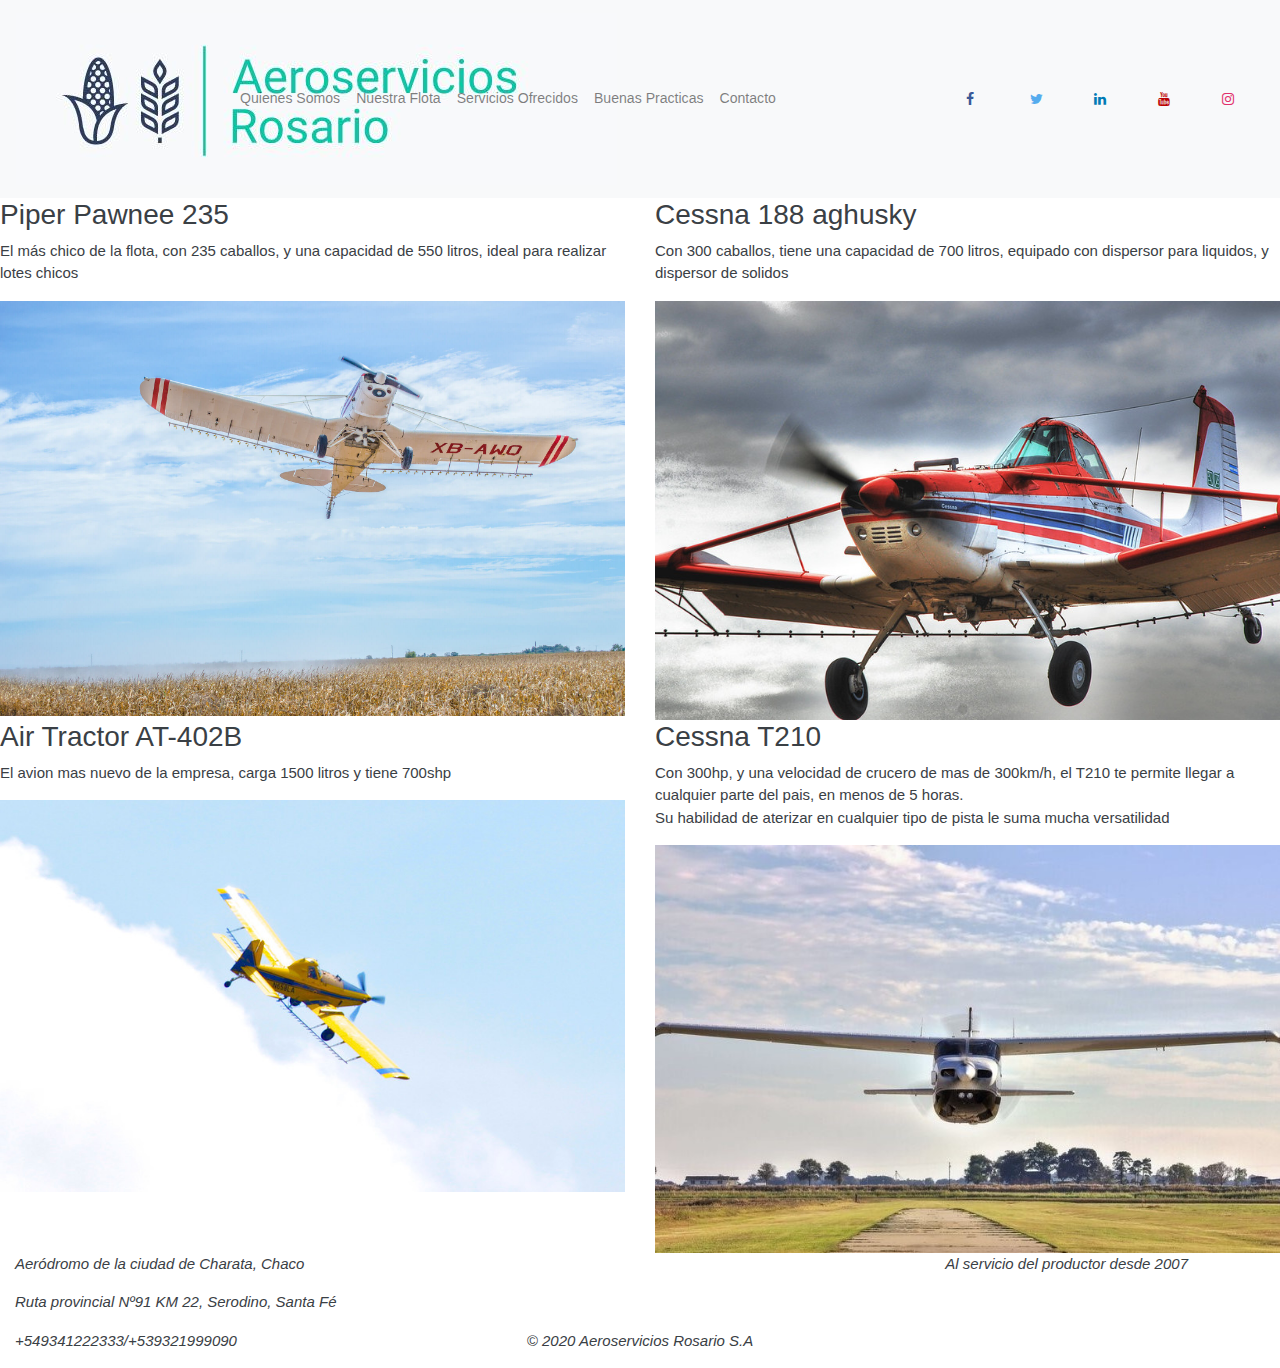
<file: html/nuestra-flota - copia.html>
<!DOCTYPE html>
<html lang="es">
  <head>
      <meta charset="UTF-8">
      <meta name="viewport" content="width=device-width, initial-scale=1.0">
      <title>Nuestra Flota</title>
      <link rel="stylesheet" href="../css2/style.css">
      <link rel="stylesheet" href="https://stackpath.bootstrapcdn.com/bootstrap/4.5.2/css/bootstrap.min.css" integrity="sha384-JcKb8q3iqJ61gNV9KGb8thSsNjpSL0n8PARn9HuZOnIxN0hoP+VmmDGMN5t9UJ0Z" crossorigin="anonymous">
      <link href="https://fonts.googleapis.com/css2?family=Fira+Sans+Extra+Condensed&display=swap" rel="stylesheet">
      <link href="https://fonts.googleapis.com/css2?family=Roboto+Slab:wght@300&display=swap" rel="stylesheet">
      <link
      rel="stylesheet"
      href="https://cdnjs.cloudflare.com/ajax/libs/animate.css/4.0.0/animate.min.css"
    />
    <link rel="stylesheet" href="https://cdnjs.cloudflare.com/ajax/libs/font-awesome/4.7.0/css/font-awesome.min.css">
  </head>
    <body>
      <div class="fontR">  
       
        <nav class="navbar navbar-expand-md navbar-light bg-light">
            <a class="navbar-brand" href="../index.html" id="logo"><img src="../PNG/Logo.JPG"></a> 
            
            
            <button class="navbar-toggler" data-toggle="collapse" data-target="#collapse_target">
                <span class="navbar-toggler-icon"></span>
            </button>
                        
                        <div class="collapse navbar-collapse" id="collapse_target">          
                        
                        <ul class="navbar-nav justify-content-end">   
                        
                          <li class="nav-item"><a class="nav-link" href="quienes-somos.html" >Quienes Somos</a></li>
                                
                          <li class="nav-item"><a class="nav-link" href="nuestra-flota.html">Nuestra Flota</a></li>

                          <li class="nav-item"><a class="nav-link " href="servicios-ofrecidos.html">Servicios Ofrecidos</a></li>

                          <li class="nav-item"><a class="nav-link " href="buenas-practicas.html">Buenas Practicas</a></li>

                          <li class="nav-item"><a class="nav-link" href="contacto.html">Contacto</a></li>
                        </ul>
                </div>
               
                <div class="d-flex"> 
                    <a href="#" class="fa fa-facebook"></a>
                    <a href="#" class="fa fa-twitter"></a>
                    <a href="#" class="fa fa-linkedin"></a>
                    <a href="#" class="fa fa-youtube"></a>
                    <a href="#" class="fa fa-instagram"></a>
                </div> 
        </nav>
    </div> 
        <div class="row font animate__animated animate__slideInDown">
          <div class="col">
            <div>
              <h3>Piper Pawnee 235</h3>
              <p>El más chico de la flota, con 235 caballos, y una capacidad de 550 litros, ideal para realizar lotes chicos</p>
              <img src="../PNG/pawnee.jpg" alt="" class="img-fluid">
            </div>
          </div>
          <div class="col">
            <div>
              <h3>Cessna 188 aghusky</h3>
              <p>Con 300 caballos, tiene una capacidad de 700 litros, equipado con dispersor para liquidos, y dispersor de solidos</p>
              <img src="../PNG/agtruck.jpg" alt="" class="img-fluid">
            </div>
          </div>
        </div>
        <div class="row font">  
          <div class="col">
            <div>
              <h3>Air Tractor AT-402B</h3>
            <p>El avion mas nuevo de la empresa, carga 1500 litros y tiene 700shp</p>
            <img src="../PNG/airtractor2.jpg" alt="" class="img-fluid">
            </div>
          </div>
          <div class="col">
            <div>
              <h3>Cessna T210</h3>
              <p>Con 300hp, y una velocidad de crucero de mas de 300km/h, el T210 te permite llegar a cualquier parte del pais, en menos de 5 horas.<br> Su habilidad de aterizar en cualquier tipo de pista le suma mucha versatilidad</p> 
              <img src="../PNG/centurion.jpg" alt="" class="img-fluid">
            </div>
          </div>
          
        </div>
        <div class="container-fluid">
          <footer class="row">
            <section class="font col-md d-flex align-content-center flex-wrap"> 
                <p><em>Aeródromo de la ciudad de Charata, Chaco</em></p>
                <p><em> Ruta provincial Nº91 KM 22, Serodino, Santa Fé </em></p>
                <p><em>+549341222333/+539321999090</em></p>  
            </section>
            <section class="font col-md d-flex justify-content-center align-content-end flex-wrap">
              <p><em>© 2020 Aeroservicios Rosario S.A</em></p>
            </section>
            <section class="font col-md d-flex align-content-end justify-content-center">
                <p><em>Al servicio del productor desde 2007</em></p>
            </section>
        </footer>
       </div> 
       <script src="https://code.jquery.com/jquery-3.5.1.slim.min.js" integrity="sha384-DfXdz2htPH0lsSSs5nCTpuj/zy4C+OGpamoFVy38MVBnE+IbbVYUew+OrCXaRkfj" crossorigin="anonymous"></script>
       <script src="https://cdn.jsdelivr.net/npm/popper.js@1.16.1/dist/umd/popper.min.js" integrity="sha384-9/reFTGAW83EW2RDu2S0VKaIzap3H66lZH81PoYlFhbGU+6BZp6G7niu735Sk7lN" crossorigin="anonymous"></script>
       <script src="https://stackpath.bootstrapcdn.com/bootstrap/4.5.2/js/bootstrap.min.js" integrity="sha384-B4gt1jrGC7Jh4AgTPSdUtOBvfO8shuf57BaghqFfPlYxofvL8/KUEfYiJOMMV+rV" crossorigin="anonymous"></script>
      </body>

</html>
</file>
<file: css2/style.css>
﻿#pawnee-fondo{background-color:transparent;background-image:url(../PNG/pawnee.jpg);background-size:cover;background-position:50% 50%;justify-content:center;align-items:flex-start;align-content:flex-start;padding:5%;flex-wrap:wrap;margin-bottom:1%}#agtruck-fondo{background-color:transparent;background-image:url(../PNG/agtruck.jpg);background-size:cover;background-position:50% 50%;justify-content:center;align-items:flex-start;align-content:flex-start;padding:5%;flex-wrap:wrap;margin-bottom:1%}#airtractor2-fondo{background-color:transparent;background-image:url(../PNG/airtractor2.jpg);background-size:cover;background-position:50% 50%;justify-content:center;align-items:flex-start;align-content:flex-start;padding:5%;flex-wrap:wrap;margin-bottom:1%}#centurion-fondo{background-color:transparent;background-image:url(../PNG/centurion.jpg);background-size:cover;background-position:50% 50%;justify-content:center;align-items:flex-start;align-content:flex-start;padding:5%;flex-wrap:wrap;margin-bottom:1%}@media (max-width: 650px){.desktop{display:none}.grande{height:500px !important}.main-text{font-size:25px !important}.sub-text{font-size:15px !important}.fontR{font-size:12px !important}#logo{width:160px !important}.font-qs{font-size:20px !important}.font-qs2{font-size:16px !important}.font-qs3{font-size:15px !important}}@media (min-width: 651px){.desktop{display:none}.grande{height:600px !important}.main-text{font-size:30px !important}.sub-text{font-size:20px !important}.fontR{font-size:20px !important}#logo{width:170px !important}.font-qs{font-size:30px !important}.font-qs2{font-size:25px !important}.font-qs3{font-size:15px !important}}@media (min-width: 767px){.desktop{display:block}.grande{height:750px !important}.main-text{font-size:35px !important}.sub-text{font-size:25px !important}.fontR{font-size:1.1vw !important}#logo{width:200px !important}.font-qs{font-size:40px !important}.font-qs2{font-size:32px !important}.font-qs3{font-size:17px !important}}@media (min-width: 1920px){.desktop{display:block}.grande{height:1000px !important}.main-text{font-size:60px !important}.sub-text{font-size:35px !important}.fontR{font-size:1.05vw !important}#logo{width:230px !important}.font-qs{font-size:40px !important}.font-qs2{font-size:32px !important}.font-qs3{font-size:17px !important}}table{border-collapse:collapse;width:100%}th,td{background-color:#e6f1fa;text-align:left;padding:20px}th{background-color:#6c97b8;color:white}#siembra{background-color:transparent;background-image:url(../PNG/siembra-aérea.jpg);background-size:cover;background-position:50% 50%;color:white;margin-bottom:1%}#fertilizaciones{background-color:transparent;background-image:url(../PNG/fertilizacion.jpg);background-size:cover;background-position:50% 50%;margin-bottom:1%;color:white}#traslados{background-color:transparent;background-image:url(../PNG/wingview.png);background-size:cover;background-position:50% 50%;margin-bottom:1%;color:white}#pulverizaciones{background-color:transparent;background-image:url(../PNG/pulverizaciones.jpg);background-size:cover;background-position:50% 50%;margin-top:5px;color:white;margin-bottom:1%}#pawnee-fondo{background-color:transparent;background-image:url(../PNG/pawnee.jpg);background-size:cover;background-position:50% 50%;justify-content:center;align-items:flex-start;align-content:flex-start;padding:5%;flex-wrap:wrap;margin-bottom:1%}#agtruck-fondo{background-color:transparent;background-image:url(../PNG/agtruck.jpg);background-size:cover;background-position:50% 50%;justify-content:center;align-items:flex-start;align-content:flex-start;padding:5%;flex-wrap:wrap;margin-bottom:1%}#airtractor2-fondo{background-color:transparent;background-image:url(../PNG/airtractor2.jpg);background-size:cover;background-position:50% 50%;justify-content:center;align-items:flex-start;align-content:flex-start;padding:5%;flex-wrap:wrap;margin-bottom:1%}#centurion-fondo{background-color:transparent;background-image:url(../PNG/centurion.jpg);background-size:cover;background-position:50% 50%;justify-content:center;align-items:flex-start;align-content:flex-start;padding:5%;flex-wrap:wrap;margin-bottom:1%}@media (max-width: 650px){.desktop{display:none}.grande{height:500px !important}.main-text{font-size:25px !important}.sub-text{font-size:15px !important}.fontR{font-size:12px !important}#logo{width:160px !important}.font-qs{font-size:20px !important}.font-qs2{font-size:16px !important}.font-qs3{font-size:15px !important}}@media (min-width: 651px){.desktop{display:none}.grande{height:600px !important}.main-text{font-size:30px !important}.sub-text{font-size:20px !important}.fontR{font-size:20px !important}#logo{width:170px !important}.font-qs{font-size:30px !important}.font-qs2{font-size:25px !important}.font-qs3{font-size:15px !important}}@media (min-width: 767px){.desktop{display:block}.grande{height:750px !important}.main-text{font-size:35px !important}.sub-text{font-size:25px !important}.fontR{font-size:1.1vw !important}#logo{width:200px !important}.font-qs{font-size:40px !important}.font-qs2{font-size:32px !important}.font-qs3{font-size:17px !important}}@media (min-width: 1920px){.desktop{display:block}.grande{height:1000px !important}.main-text{font-size:60px !important}.sub-text{font-size:35px !important}.fontR{font-size:1.05vw !important}#logo{width:230px !important}.font-qs{font-size:40px !important}.font-qs2{font-size:32px !important}.font-qs3{font-size:17px !important}}.flex{display:flex;flex-direction:column}.font-qs{font-family:'Poppins', sans-serif;font-size:40px;color:white}.font-qs2{font-size:32px;color:white}.font-qs3{font-size:17px;color:white}#bg-qs{background-image:url(../PNG/fat_lines_light-2.jpg)}#pawnee-fondo{background-color:transparent;background-image:url(../PNG/pawnee.jpg);background-size:cover;background-position:50% 50%;justify-content:center;align-items:flex-start;align-content:flex-start;padding:5%;flex-wrap:wrap;margin-bottom:1%}#agtruck-fondo{background-color:transparent;background-image:url(../PNG/agtruck.jpg);background-size:cover;background-position:50% 50%;justify-content:center;align-items:flex-start;align-content:flex-start;padding:5%;flex-wrap:wrap;margin-bottom:1%}#airtractor2-fondo{background-color:transparent;background-image:url(../PNG/airtractor2.jpg);background-size:cover;background-position:50% 50%;justify-content:center;align-items:flex-start;align-content:flex-start;padding:5%;flex-wrap:wrap;margin-bottom:1%}#centurion-fondo{background-color:transparent;background-image:url(../PNG/centurion.jpg);background-size:cover;background-position:50% 50%;justify-content:center;align-items:flex-start;align-content:flex-start;padding:5%;flex-wrap:wrap;margin-bottom:1%}@media (max-width: 650px){.desktop{display:none}.grande{height:500px !important}.main-text{font-size:25px !important}.sub-text{font-size:15px !important}.fontR{font-size:12px !important}#logo{width:160px !important}.font-qs{font-size:20px !important}.font-qs2{font-size:16px !important}.font-qs3{font-size:15px !important}}@media (min-width: 651px){.desktop{display:none}.grande{height:600px !important}.main-text{font-size:30px !important}.sub-text{font-size:20px !important}.fontR{font-size:20px !important}#logo{width:170px !important}.font-qs{font-size:30px !important}.font-qs2{font-size:25px !important}.font-qs3{font-size:15px !important}}@media (min-width: 767px){.desktop{display:block}.grande{height:750px !important}.main-text{font-size:35px !important}.sub-text{font-size:25px !important}.fontR{font-size:1.1vw !important}#logo{width:200px !important}.font-qs{font-size:40px !important}.font-qs2{font-size:32px !important}.font-qs3{font-size:17px !important}}@media (min-width: 1920px){.desktop{display:block}.grande{height:1000px !important}.main-text{font-size:60px !important}.sub-text{font-size:35px !important}.fontR{font-size:1.05vw !important}#logo{width:230px !important}.font-qs{font-size:40px !important}.font-qs2{font-size:32px !important}.font-qs3{font-size:17px !important}}.buenasPracticas{background-color:transparent;background-image:url(../PNG/buenas-practicas.jpg);background-size:cover;background-position:50% 50%}.bpa{border-radius:100%}#pawnee-fondo{background-color:transparent;background-image:url(../PNG/pawnee.jpg);background-size:cover;background-position:50% 50%;justify-content:center;align-items:flex-start;align-content:flex-start;padding:5%;flex-wrap:wrap;margin-bottom:1%}#agtruck-fondo{background-color:transparent;background-image:url(../PNG/agtruck.jpg);background-size:cover;background-position:50% 50%;justify-content:center;align-items:flex-start;align-content:flex-start;padding:5%;flex-wrap:wrap;margin-bottom:1%}#airtractor2-fondo{background-color:transparent;background-image:url(../PNG/airtractor2.jpg);background-size:cover;background-position:50% 50%;justify-content:center;align-items:flex-start;align-content:flex-start;padding:5%;flex-wrap:wrap;margin-bottom:1%}#centurion-fondo{background-color:transparent;background-image:url(../PNG/centurion.jpg);background-size:cover;background-position:50% 50%;justify-content:center;align-items:flex-start;align-content:flex-start;padding:5%;flex-wrap:wrap;margin-bottom:1%}@media (max-width: 650px){.desktop{display:none}.grande{height:500px !important}.main-text{font-size:25px !important}.sub-text{font-size:15px !important}.fontR{font-size:12px !important}#logo{width:160px !important}.font-qs{font-size:20px !important}.font-qs2{font-size:16px !important}.font-qs3{font-size:15px !important}}@media (min-width: 651px){.desktop{display:none}.grande{height:600px !important}.main-text{font-size:30px !important}.sub-text{font-size:20px !important}.fontR{font-size:20px !important}#logo{width:170px !important}.font-qs{font-size:30px !important}.font-qs2{font-size:25px !important}.font-qs3{font-size:15px !important}}@media (min-width: 767px){.desktop{display:block}.grande{height:750px !important}.main-text{font-size:35px !important}.sub-text{font-size:25px !important}.fontR{font-size:1.1vw !important}#logo{width:200px !important}.font-qs{font-size:40px !important}.font-qs2{font-size:32px !important}.font-qs3{font-size:17px !important}}@media (min-width: 1920px){.desktop{display:block}.grande{height:1000px !important}.main-text{font-size:60px !important}.sub-text{font-size:35px !important}.fontR{font-size:1.05vw !important}#logo{width:230px !important}.font-qs{font-size:40px !important}.font-qs2{font-size:32px !important}.font-qs3{font-size:17px !important}}.body-bg{background-color:rgba(0,0,0,0.1)}.container-nf{position:relative;width:100%}.image{display:block;width:100%;height:auto}#nf-bg{background-image:url(../PNG/fat_lines.gif)}.overlay1{position:absolute;top:0;bottom:0;left:0;right:0;height:100%;width:100%;opacity:0;transition:.5s ease;background-color:rgba(0,0,0,0.4)}.overlay2{position:absolute;top:0;bottom:0;left:0;right:0;height:100%;width:100%;opacity:0;transition:.5s ease;background-color:#e53d3c7d}.overlay3{position:absolute;top:0;bottom:0;left:0;right:0;height:100%;width:100%;opacity:0;transition:.5s ease;background-color:#4b89c68c}.overlay4{position:absolute;top:0;bottom:0;left:0;right:0;height:100%;width:100%;opacity:0;transition:.5s ease;background-color:#100b0d7d}.container-nf:hover .overlay1{opacity:1}.container-nf:hover .overlay2{opacity:1}.container-nf:hover .overlay3{opacity:1}.container-nf:hover .overlay4{opacity:1}.text{color:white;font-size:20px;position:absolute;top:50%;left:50%;-webkit-transform:translate(-50%, -50%);-ms-transform:translate(-50%, -50%);transform:translate(-50%, -50%);text-align:center}.font-nf{font-size:20px}#pawnee-fondo{background-color:transparent;background-image:url(../PNG/pawnee.jpg);background-size:cover;background-position:50% 50%;justify-content:center;align-items:flex-start;align-content:flex-start;padding:5%;flex-wrap:wrap;margin-bottom:1%}#agtruck-fondo{background-color:transparent;background-image:url(../PNG/agtruck.jpg);background-size:cover;background-position:50% 50%;justify-content:center;align-items:flex-start;align-content:flex-start;padding:5%;flex-wrap:wrap;margin-bottom:1%}#airtractor2-fondo{background-color:transparent;background-image:url(../PNG/airtractor2.jpg);background-size:cover;background-position:50% 50%;justify-content:center;align-items:flex-start;align-content:flex-start;padding:5%;flex-wrap:wrap;margin-bottom:1%}#centurion-fondo{background-color:transparent;background-image:url(../PNG/centurion.jpg);background-size:cover;background-position:50% 50%;justify-content:center;align-items:flex-start;align-content:flex-start;padding:5%;flex-wrap:wrap;margin-bottom:1%}@media (max-width: 650px){.desktop{display:none}.grande{height:500px !important}.main-text{font-size:25px !important}.sub-text{font-size:15px !important}.fontR{font-size:12px !important}#logo{width:160px !important}.font-qs{font-size:20px !important}.font-qs2{font-size:16px !important}.font-qs3{font-size:15px !important}}@media (min-width: 651px){.desktop{display:none}.grande{height:600px !important}.main-text{font-size:30px !important}.sub-text{font-size:20px !important}.fontR{font-size:20px !important}#logo{width:170px !important}.font-qs{font-size:30px !important}.font-qs2{font-size:25px !important}.font-qs3{font-size:15px !important}}@media (min-width: 767px){.desktop{display:block}.grande{height:750px !important}.main-text{font-size:35px !important}.sub-text{font-size:25px !important}.fontR{font-size:1.1vw !important}#logo{width:200px !important}.font-qs{font-size:40px !important}.font-qs2{font-size:32px !important}.font-qs3{font-size:17px !important}}@media (min-width: 1920px){.desktop{display:block}.grande{height:1000px !important}.main-text{font-size:60px !important}.sub-text{font-size:35px !important}.fontR{font-size:1.05vw !important}#logo{width:230px !important}.font-qs{font-size:40px !important}.font-qs2{font-size:32px !important}.font-qs3{font-size:17px !important}}.bg-contact{margin:0%;position:relative;width:100%;min-height:100vh;background-image:url(../PNG/bg-contacto.jpg);background-size:cover;background-position:50% 50%;background-repeat:no-repeat;overflow:hidden}.contact-form{border-radius:10px;padding:72px 55px 90px 55px}.contact-wrap{width:790px;background:#fff;border-radius:10px;overflow:hidden;padding:72px 55px 90px 55px;z-index:1}.bg-contact::before{content:"";background-color:rgba(0,0,0,0.4);position:absolute;top:0;left:0;width:100%;height:100%}.contact-header{font-family:'Poppins', sans-serif;font-weight:bold;font-size:39px;color:black}#pawnee-fondo{background-color:transparent;background-image:url(../PNG/pawnee.jpg);background-size:cover;background-position:50% 50%;justify-content:center;align-items:flex-start;align-content:flex-start;padding:5%;flex-wrap:wrap;margin-bottom:1%}#agtruck-fondo{background-color:transparent;background-image:url(../PNG/agtruck.jpg);background-size:cover;background-position:50% 50%;justify-content:center;align-items:flex-start;align-content:flex-start;padding:5%;flex-wrap:wrap;margin-bottom:1%}#airtractor2-fondo{background-color:transparent;background-image:url(../PNG/airtractor2.jpg);background-size:cover;background-position:50% 50%;justify-content:center;align-items:flex-start;align-content:flex-start;padding:5%;flex-wrap:wrap;margin-bottom:1%}#centurion-fondo{background-color:transparent;background-image:url(../PNG/centurion.jpg);background-size:cover;background-position:50% 50%;justify-content:center;align-items:flex-start;align-content:flex-start;padding:5%;flex-wrap:wrap;margin-bottom:1%}@media (max-width: 650px){.desktop{display:none}.grande{height:500px !important}.main-text{font-size:25px !important}.sub-text{font-size:15px !important}.fontR{font-size:12px !important}#logo{width:160px !important}.font-qs{font-size:20px !important}.font-qs2{font-size:16px !important}.font-qs3{font-size:15px !important}}@media (min-width: 651px){.desktop{display:none}.grande{height:600px !important}.main-text{font-size:30px !important}.sub-text{font-size:20px !important}.fontR{font-size:20px !important}#logo{width:170px !important}.font-qs{font-size:30px !important}.font-qs2{font-size:25px !important}.font-qs3{font-size:15px !important}}@media (min-width: 767px){.desktop{display:block}.grande{height:750px !important}.main-text{font-size:35px !important}.sub-text{font-size:25px !important}.fontR{font-size:1.1vw !important}#logo{width:200px !important}.font-qs{font-size:40px !important}.font-qs2{font-size:32px !important}.font-qs3{font-size:17px !important}}@media (min-width: 1920px){.desktop{display:block}.grande{height:1000px !important}.main-text{font-size:60px !important}.sub-text{font-size:35px !important}.fontR{font-size:1.05vw !important}#logo{width:230px !important}.font-qs{font-size:40px !important}.font-qs2{font-size:32px !important}.font-qs3{font-size:17px !important}}li{text-align:center}.main-text{font-family:'Poppins', sans-serif;font-size:60px;color:#ffffff}.sub-text{font-family:'Poppins', sans-serif;font-size:32px;color:#ffffff}a{text-decoration:none}a img:hover{transform:scale(1.07);transition-duration:1s}#logo{width:250px}.fa:hover{opacity:0.7;text-decoration:none}.fa{display:flex;padding:20px;font-size:40px;width:60px;text-decoration:none;margin:5px 2px;transition:.2s ease all}.fa-facebook{background:#f8f9fa;color:#3B5998}.fa-twitter{background:#f8f9fa;color:#55ACEE}.fa-linkedin{background:#f8f9fa;color:#007bb5}.fa-youtube{background:#f8f9fa;color:#bb0000}.fa-instagram{background:#f8f9fa;color:#E1306C}#pawneeta{background-color:transparent;background-image:url(../PNG/PA25.jpg)}#airTractor-2{background-color:transparent;background-image:url(../PNG/at2.jpg)}#particles-js{background-color:gray;background-image:url("");background-repeat:no-repeat;background-size:cover;background-position:50% 50%;height:100vh}#particles-up{position:absolute;top:20%;left:10%;right:10%;padding:30px;border-radius:25px;width:80%}#planes{height:250px;width:100%;display:none}#pa25{height:200px;width:200px;display:none}#c188{height:200px;width:200px;display:none}#at4t{height:200px;width:200px;display:none}#c210{height:200px;width:200px;display:none}.bg-full{background-size:cover;background-position:50% 50%;position:relative}.bg-full *{z-index:1}.grande{height:1000px}.font{font-family:'Poppins', sans-serif;font-size:15px;color:#3a4045}.fontR{font-family:'Poppins', sans-serif;font-size:1.1vw;color:#3a4045}.bg-full::before{content:"";background-color:rgba(0,0,0,0.4);position:absolute;top:0;left:0;width:100%;height:100%}.bg-presupuesto{background-image:url(../PNG/dots.jpg);background-size:cover}@media (max-width: 750px){.carousel{display:none}}.bg-nav{background-color:#f8f9fa !important}.bg-blue{background-color:#374089 !important}
</file>
